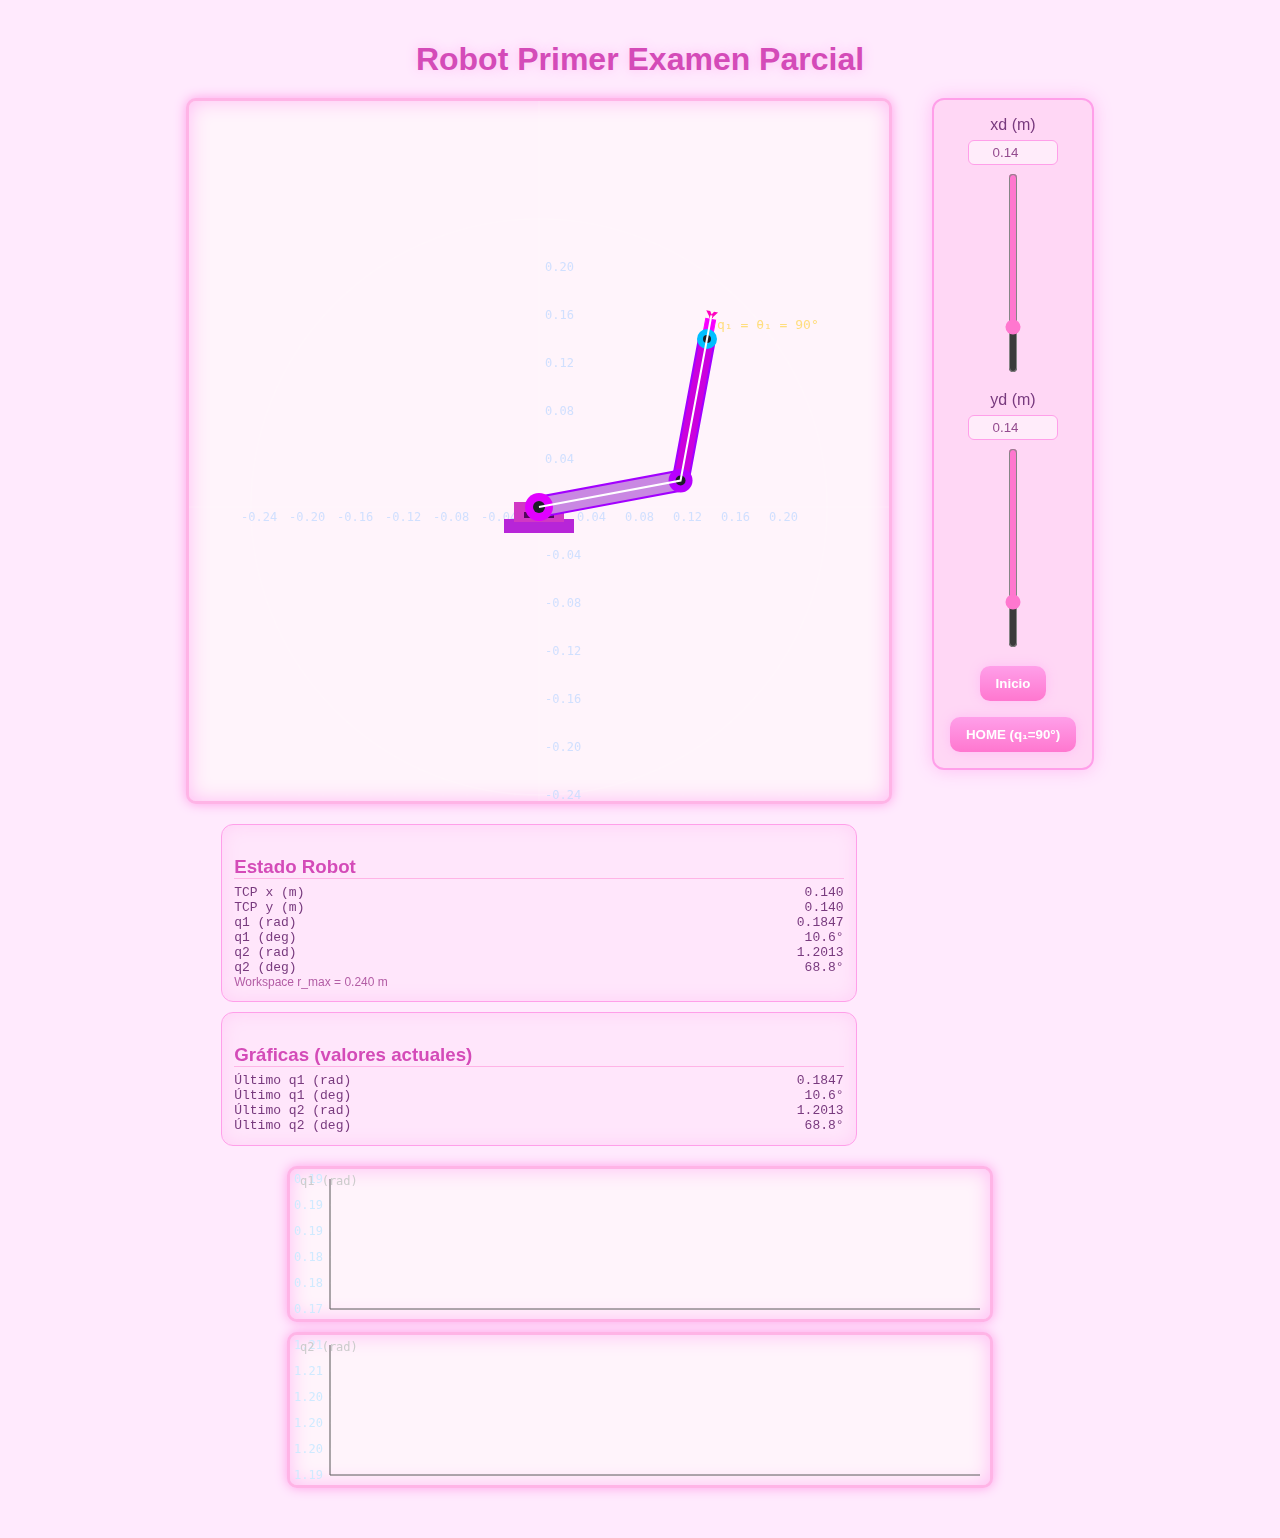
<file: Examen Primer Parcial/index.html>
<!doctype html>
<html lang="es">
<head>
  <meta charset="utf-8">
  <meta name="viewport" content="width=device-width,initial-scale=1">
  <title>Robot Primer Examen Parcial</title>
  <link rel="stylesheet" href="style.css">
</head>
<body>
  <h1>Robot Primer Examen Parcial</h1>

  <div id="main">
    <!-- Lado izquierdo: dibujo -->
    <div id="robot-area">
      <canvas id="world" width="700" height="700"></canvas>

      <div id="info-panels">
        <div class="panel" id="robotPanel">
          <h3>Estado Robot</h3>
          <div class="kv"><div>TCP x (m)</div><div id="tcpX">0.000</div></div>
          <div class="kv"><div>TCP y (m)</div><div id="tcpY">0.000</div></div>
          <div class="kv"><div>q1 (rad)</div><div id="q1rad">0.000</div></div>
          <div class="kv"><div>q1 (deg)</div><div id="q1deg">0.0°</div></div>
          <div class="kv"><div>q2 (rad)</div><div id="q2rad">0.000</div></div>
          <div class="kv"><div>q2 (deg)</div><div id="q2deg">0.0°</div></div>
          <div class="small">Workspace r_max = <span id="rmax"></span> m</div>
        </div>

        <div class="panel" id="graphPanel">
          <h3>Gráficas (valores actuales)</h3>
          <div class="kv"><div>Último q1 (rad)</div><div id="gq1rad">0.000</div></div>
          <div class="kv"><div>Último q1 (deg)</div><div id="gq1deg">0.0°</div></div>
          <div class="kv"><div>Último q2 (rad)</div><div id="gq2rad">0.000</div></div>
          <div class="kv"><div>Último q2 (deg)</div><div id="gq2deg">0.0°</div></div>
        </div>
      </div>
    </div>

    <!-- Lado derecho: sliders y controles -->
    <div id="controls">
      <div class="control-block">
        <label>xd (m)</label>
        <input id="xd" type="number" step="0.001" min="-0.24" max="0.24" value="0.14">
        <input id="xdSlider" type="range" step="0.001" min="-0.24" max="0.24" value="0.14" orient="vertical">
      </div>
      <div class="control-block">
        <label>yd (m)</label>
        <input id="yd" type="number" step="0.001" min="-0.24" max="0.24" value="0.14">
        <input id="ydSlider" type="range" step="0.001" min="-0.24" max="0.24" value="0.14" orient="vertical">
      </div>
      <button id="inicioBtn">Inicio</button>
      <button id="homeBtn">HOME (q₁=90°)</button>
    </div>
  </div>

  <div id="graphs">
    <canvas id="q1canvas" width="700" height="150"></canvas>
    <canvas id="q2canvas" width="700" height="150"></canvas>
  </div>

  <div id="alerta"></div>

  <script src="script.js"></script>
</body>
</html>
</file>
<file: Examen Primer Parcial/style.css>
body {
  font-family: "Comic Sans MS", Arial, sans-serif;
  background: #ffeafd;
  color: #783a7e;
  margin: 0;
  padding: 20px;
  text-align: center;
}

h1 {
  color: #d44bb8;
  text-shadow: 0 0 12px #ffbdf4;
  margin-bottom: 20px;
}

/* Distribución */
#main {
  display: flex;
  justify-content: center;
  gap: 40px;
  align-items: flex-start;
}

#robot-area {
  display: flex;
  flex-direction: column;
  align-items: center;
}

/* Canvas estilo suave rosado */
canvas {
  border: 3px solid #ffb4e6;
  background: #fff4fb;
  box-shadow: 0 0 20px #ffbdf4 inset, 0 0 12px #ff9fe9;
  border-radius: 10px;
}

/* Controles & sliders */
#controls {
  display: flex;
  flex-direction: column;
  align-items: center;
  gap: 16px;
  background: #ffd7f5;
  border: 2px solid #ff9fe9;
  border-radius: 12px;
  padding: 16px;
  box-shadow: 0 0 18px #ffbdf4;
}

.control-block {
  display: flex;
  flex-direction: column;
  align-items: center;
  gap: 6px;
}

input[type="range"] {
  writing-mode: vertical-rl;
  -webkit-appearance: slider-vertical;
  width: 18px;
  height: 200px;
  background: #ffc8f3;
  accent-color: #ff77cf;
  border-radius: 8px;
  cursor: pointer;
}

input[type="number"] {
  background: #ffecfa;
  color: #944c8f;
  border: 1px solid #ff9fe9;
  border-radius: 6px;
  padding: 4px;
  width: 80px;
  text-align: center;
}

/* Botones */
button {
  background: linear-gradient(180deg, #ff9fe9, #ff77cf);
  border: none;
  color: white;
  font-weight: bold;
  border-radius: 10px;
  padding: 10px 16px;
  cursor: pointer;
  transition: 0.2s;
  box-shadow: 0 0 12px #ffbdf4;
}
button:hover {
  background: linear-gradient(180deg, #ffbdf4, #ff89d6);
  box-shadow: 0 0 20px #ffc8f3;
}

/* Paneles informativos */
#info-panels {
  display: flex;
  flex-direction: column;
  gap: 10px;
  margin-top: 20px;
  width: 90%;
}

.panel {
  background: #ffe6fb;
  border: 1px solid #ff9fe9;
  border-radius: 12px;
  padding: 12px;
  box-shadow: 0 0 18px #ffd1f6 inset;
  text-align: left;
}

.panel h3 {
  color: #d44bb8;
  border-bottom: 1px solid #ffb4e6;
  margin-bottom: 6px;
}

.kv {
  display: flex;
  justify-content: space-between;
  font-family: monospace;
  font-size: 13px;
}

.small {
  font-size: 12px;
  color: #b35da5;
}

/* Gráficas */
#graphs {
  margin-top: 20px;
  display: flex;
  flex-direction: column;
  align-items: center;
  gap: 10px;
}

#alerta {
  color: #ff4fbf;
  font-weight: bold;
  margin-top: 10px;
  min-height: 20px;
}
</file>
